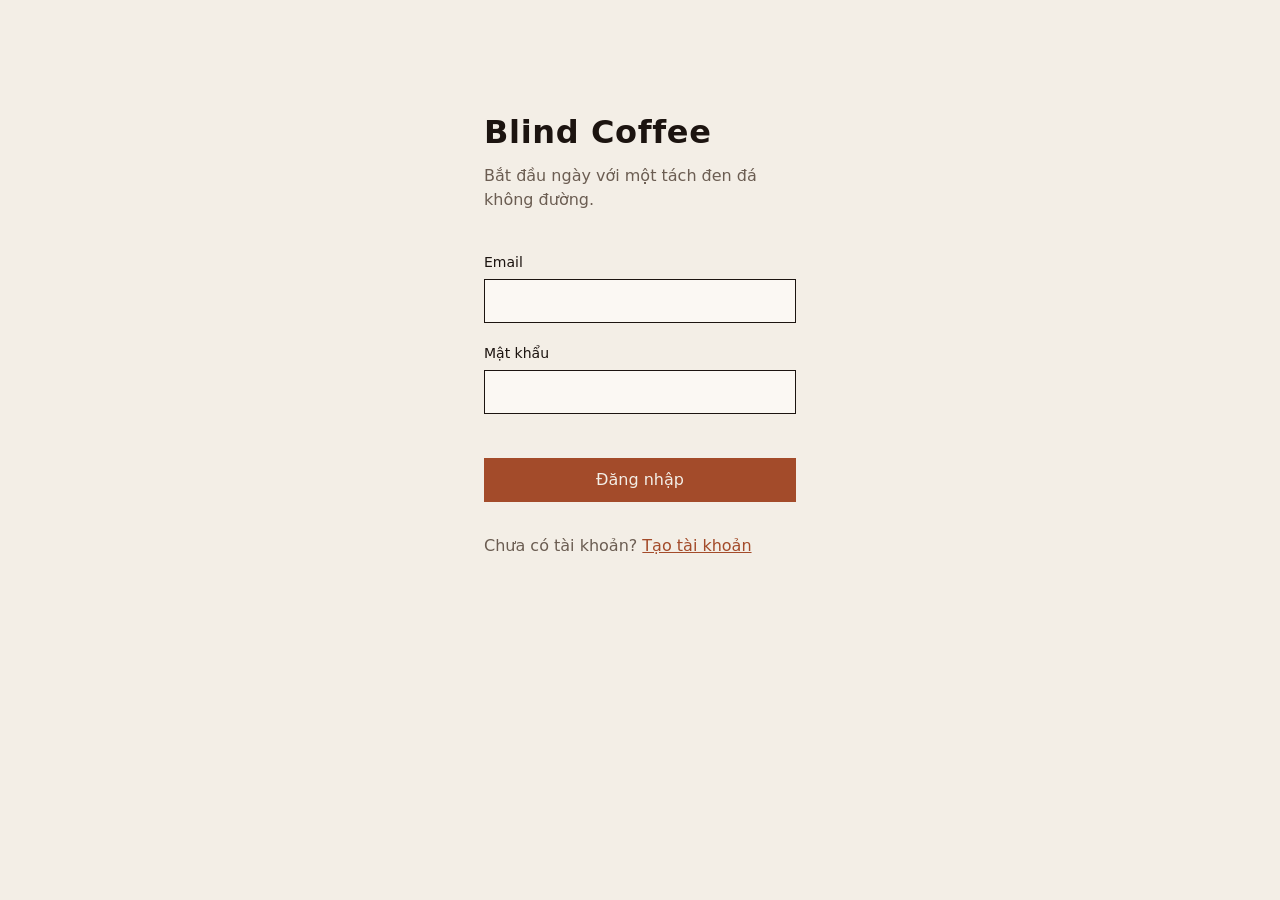
<file: index.html>
<!doctype html>
<html lang="vi">
<head>
<meta charset="utf-8">
<meta name="viewport" content="width=device-width,initial-scale=1">
<title>Blind Coffee</title>
<link rel="stylesheet" href="index.css">
</head>
<body>
<header class="top">
<strong>Blind Coffee</strong>
<span id="who"></span>
<button type="button" id="logout">Đăng xuất</button>
</header>
<nav aria-label="Mục chính">
<button type="button" data-act="nav" data-v="overview">Tổng quan</button>
<button type="button" data-act="nav" data-v="orders">Đơn hàng</button>
<button type="button" data-act="nav" data-v="products">Sản phẩm</button>
<button type="button" data-act="nav" data-v="customers">Khách hàng</button>
</nav>
<main>

<section id="overview">
<div class="row"><h2 class="grow">Tổng quan</h2>
<label class="inline"><input type="checkbox" id="live" checked> Trực tuyến</label></div>
<dl class="stats">
<div><dt>Doanh thu hôm nay</dt><dd id="rev"></dd></div>
<div><dt>Số đơn</dt><dd id="count"></dd></div>
<div><dt>Đơn đang mở</dt><dd id="open"></dd></div>
</dl>
<h3>Đơn mới nhất</h3>
<ul id="latest"></ul>
</section>

<section id="orders" hidden>
<h2>Đơn hàng</h2>
<details>
<summary>Tạo đơn mới</summary>
<form id="order-form">
<fieldset><legend>Chọn món và số lượng</legend><div id="pick" class="pick"></div></fieldset>
<div class="fields">
<div><label for="cust">Khách</label><select id="cust"></select></div>
<div><label for="mode">Thanh toán</label><select id="mode"><option value="now">Thu ngay</option><option value="later">Pha trước</option></select></div>
<div><label for="method">Hình thức thu</label><select id="method"><option value="cash">Tiền mặt</option><option value="card">Thẻ</option><option value="transfer">Chuyển khoản</option></select></div>
</div>
<label for="note">Ghi chú</label>
<input id="note" maxlength="120">
<p class="muted">Cổng thanh toán có thể gắn thêm sau.</p>
<p id="order-error" class="error" role="alert"></p>
<button type="submit">Lưu đơn</button>
</form>
</details>
<div class="fields">
<div><label for="filter">Lọc</label>
<select id="filter"><option value="open">Đang mở</option><option value="all">Tất cả</option><option value="pending">Mới</option><option value="preparing">Đang pha</option><option value="ready">Sẵn sàng</option><option value="paid">Đã thu</option></select></div>
<div><label for="q">Tìm theo mã hoặc tên khách</label><input id="q" type="search"></div>
</div>
<ul id="order-list"></ul>
</section>

<section id="products" hidden>
<h2>Sản phẩm</h2>
<details>
<summary>Thêm sản phẩm</summary>
<form id="product-form">
<div class="fields">
<div><label for="pname">Tên</label><input id="pname" maxlength="60"></div>
<div><label for="pcat">Nhóm</label><select id="pcat"><option>Cà phê</option><option>Trà</option><option>Bánh</option></select></div>
<div><label for="pprice">Giá (₫)</label><input id="pprice" type="number" min="1000" step="1000"></div>
</div>
<p id="product-error" class="error" role="alert"></p>
<button type="submit">Thêm sản phẩm</button>
</form>
</details>
<ul id="product-list"></ul>
</section>

<section id="customers" hidden>
<h2>Khách hàng</h2>
<details>
<summary>Thêm khách hàng</summary>
<form id="customer-form">
<div class="fields">
<div><label for="cname">Tên</label><input id="cname" maxlength="60"></div>
<div><label for="cphone">Số điện thoại</label><input id="cphone" type="tel"></div>
<div><label for="cnote">Ghi chú</label><input id="cnote" maxlength="120"></div>
</div>
<p id="customer-error" class="error" role="alert"></p>
<button type="submit">Thêm khách hàng</button>
</form>
</details>
<ul id="customer-list"></ul>
</section>

</main>
<script src="index.js"></script>
</body>
</html>
</file>
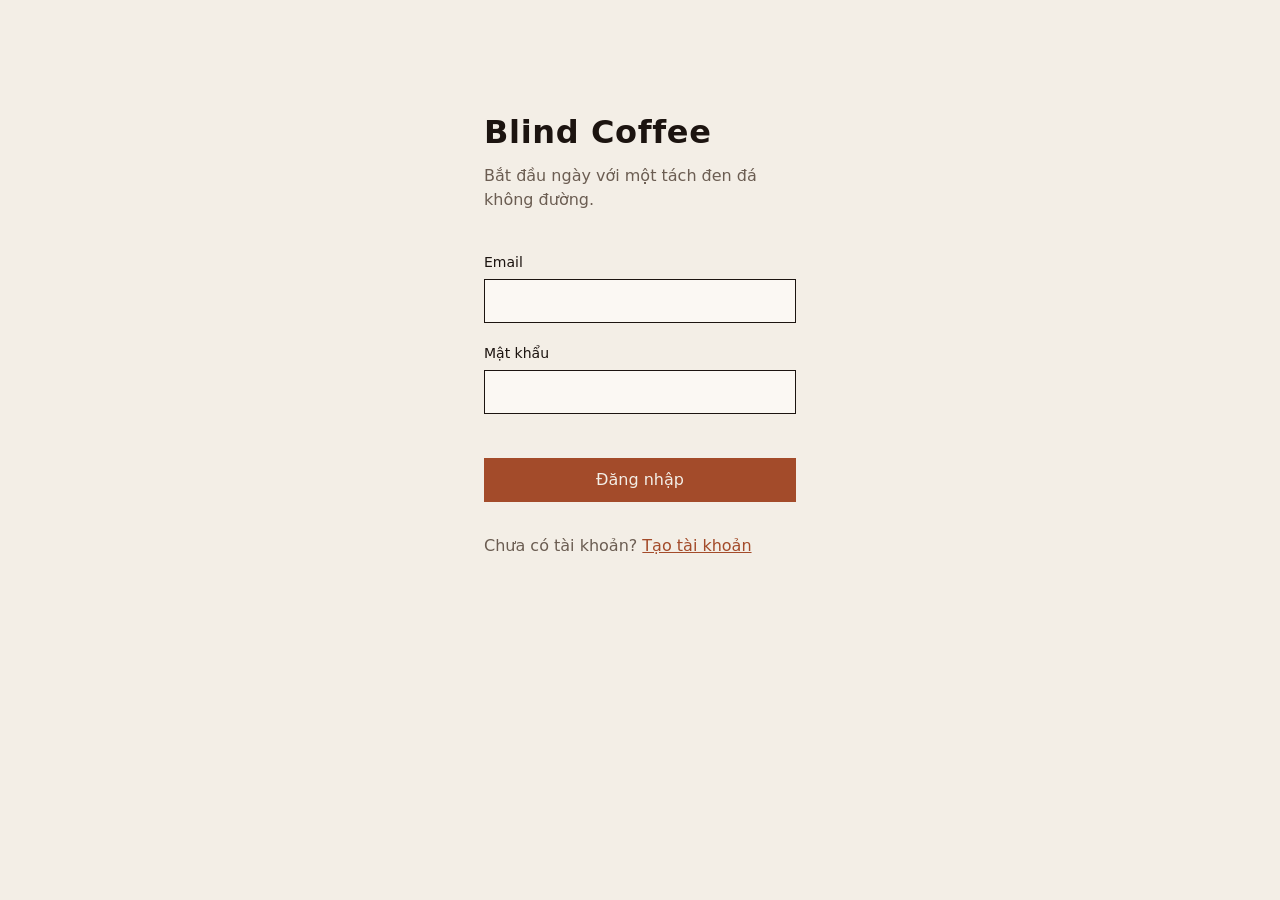
<file: login.html>
<!doctype html>
<html lang="vi">
<head>
<meta charset="utf-8">
<meta name="viewport" content="width=device-width,initial-scale=1">
<title>Đăng nhập · Blind Coffee</title>
<link rel="stylesheet" href="login.css">
</head>
<body>
<main>
<h1>Blind Coffee</h1>
<p class="tag">Bắt đầu ngày với một tách đen đá không đường.</p>
<form id="form" novalidate>
<label for="email">Email</label>
<input id="email" type="email" autocomplete="email">
<label for="password">Mật khẩu</label>
<input id="password" type="password" autocomplete="current-password">
<p id="error" class="error" role="alert"></p>
<button type="submit">Đăng nhập</button>
</form>
<p class="alt">Chưa có tài khoản? <a href="register.html">Tạo tài khoản</a></p>
</main>
<script src="login.js"></script>
</body>
</html>
</file>
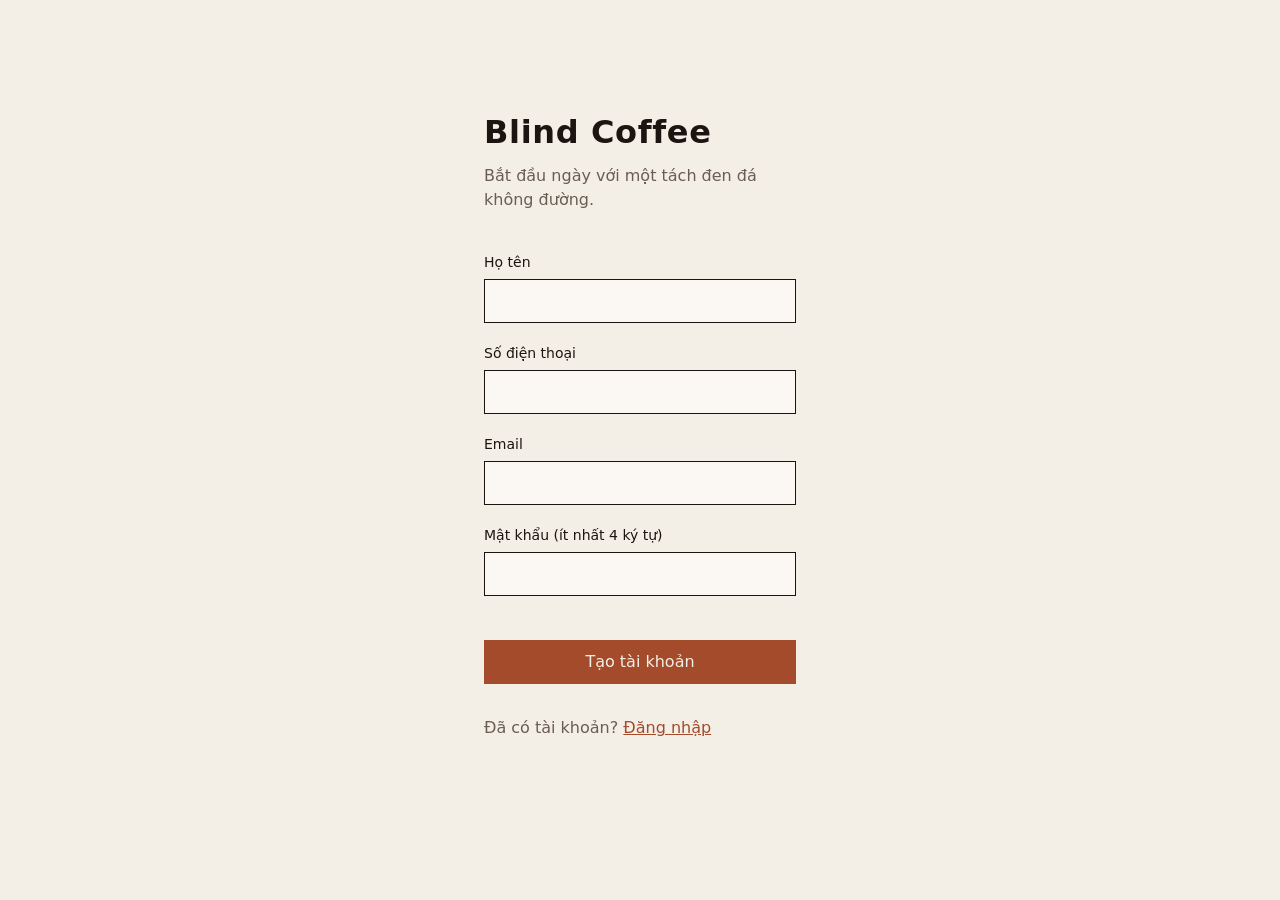
<file: register.html>
<!doctype html>
<html lang="vi">
<head>
<meta charset="utf-8">
<meta name="viewport" content="width=device-width,initial-scale=1">
<title>Tạo tài khoản · Blind Coffee</title>
<link rel="stylesheet" href="register.css">
</head>
<body>
<main>
<h1>Blind Coffee</h1>
<p class="tag">Bắt đầu ngày với một tách đen đá không đường.</p>
<form id="form" novalidate>
<label for="name">Họ tên</label>
<input id="name" autocomplete="name">
<label for="phone">Số điện thoại</label>
<input id="phone" type="tel" autocomplete="tel">
<label for="email">Email</label>
<input id="email" type="email" autocomplete="email">
<label for="password">Mật khẩu (ít nhất 4 ký tự)</label>
<input id="password" type="password" autocomplete="new-password">
<p id="error" class="error" role="alert"></p>
<button type="submit">Tạo tài khoản</button>
</form>
<p class="alt">Đã có tài khoản? <a href="login.html">Đăng nhập</a></p>
</main>
<script src="register.js"></script>
</body>
</html>
</file>
<file: index.css>
*{box-sizing:border-box}
body{margin:0;background:#f3eee6;color:#1c1410;font:16px/1.5 system-ui,-apple-system,"Segoe UI",Roboto,sans-serif}
button,input,select{font:inherit;color:inherit}
button{min-height:44px;padding:0 16px;background:transparent;border:1px solid #1c1410;border-radius:0;cursor:pointer}
button[type=submit]{background:#a34b2a;border-color:#a34b2a;color:#f3eee6}
button[aria-pressed=true]{background:#1c1410;color:#f3eee6}
input:not([type=checkbox]),select{display:block;width:100%;min-height:44px;padding:0 12px;background:#fbf8f3;border:1px solid #1c1410;border-radius:0}
input[type=checkbox]{width:20px;height:20px;accent-color:#a34b2a}
:focus-visible{outline:2px solid #a34b2a;outline-offset:2px}
[hidden]{display:none!important}
.top{display:flex;align-items:center;gap:16px;padding:12px 24px;border-bottom:1px solid #d9cfc0}
.top strong{margin-right:auto;font-size:1.125rem}
nav{display:flex;flex-wrap:wrap;gap:8px;padding:0 16px;border-bottom:1px solid #d9cfc0}
nav button{border:0;border-bottom:2px solid transparent}
nav button[aria-current=page]{color:#a34b2a;border-bottom-color:#a34b2a}
main{max-width:880px;margin:0 auto;padding:16px 24px 64px}
h2{margin:24px 0 16px;font-size:1.5rem}
h3{margin:40px 0 0;font-size:1rem}
ul{list-style:none;margin:0;padding:0}
li{padding:14px 0;border-bottom:1px solid #d9cfc0}
li p{margin:4px 0 8px}
fieldset{margin:0;padding:0;border:0}
legend{padding:0;margin-top:16px;font-size:.875rem}
label{display:block;margin:12px 0 4px;font-size:.875rem}
label.inline{display:flex;align-items:center;gap:8px;min-height:44px;margin:0;font-size:1rem}
details{margin-bottom:16px}
summary{display:flex;align-items:center;min-height:44px;color:#a34b2a;font-weight:600;cursor:pointer}
.row{display:flex;flex-wrap:wrap;align-items:center;gap:8px 16px}
.grow{margin-right:auto}
.muted{color:#6b5d52}
.error{min-height:1.5em;margin:8px 0;color:#a34b2a}
.fields{display:grid;grid-template-columns:repeat(auto-fit,minmax(180px,1fr));gap:0 16px}
.stats{display:grid;grid-template-columns:repeat(auto-fit,minmax(160px,1fr));gap:24px;margin:0}
.stats dt{color:#6b5d52;font-size:.875rem}
.stats dd{margin:0;font-size:1.75rem}
.pick label{display:flex;align-items:center;gap:12px;margin:0;padding:4px 0;font-size:1rem}
.pick input{width:72px}
.price{width:130px!important}
.badge{padding:2px 8px;border:1px solid currentColor;font-size:.8125rem}
.pay p{flex-basis:100%;margin:0}
</file>
<file: login.css>
*{box-sizing:border-box}
body{margin:0;background:#f3eee6;color:#1c1410;font:16px/1.5 system-ui,-apple-system,"Segoe UI",Roboto,sans-serif}
button,input{font:inherit;color:inherit}
main{max-width:360px;margin:0 auto;padding:12vh 24px 48px}
h1{margin:0;font-size:2rem;letter-spacing:.02em}
.tag{margin:8px 0 40px;color:#6b5d52}
label{display:block;margin:20px 0 6px;font-size:.875rem}
input{display:block;width:100%;min-height:44px;padding:0 12px;background:#fbf8f3;border:1px solid #1c1410;border-radius:0}
button{width:100%;min-height:44px;margin-top:8px;background:#a34b2a;border:1px solid #a34b2a;border-radius:0;color:#f3eee6;cursor:pointer}
:focus-visible{outline:2px solid #a34b2a;outline-offset:2px}
.error{min-height:1.5em;margin:12px 0 0;color:#a34b2a}
.alt{margin-top:32px;color:#6b5d52}
a{color:#a34b2a}
</file>
<file: register.css>
*{box-sizing:border-box}
body{margin:0;background:#f3eee6;color:#1c1410;font:16px/1.5 system-ui,-apple-system,"Segoe UI",Roboto,sans-serif}
button,input{font:inherit;color:inherit}
main{max-width:360px;margin:0 auto;padding:12vh 24px 48px}
h1{margin:0;font-size:2rem;letter-spacing:.02em}
.tag{margin:8px 0 40px;color:#6b5d52}
label{display:block;margin:20px 0 6px;font-size:.875rem}
input{display:block;width:100%;min-height:44px;padding:0 12px;background:#fbf8f3;border:1px solid #1c1410;border-radius:0}
button{width:100%;min-height:44px;margin-top:8px;background:#a34b2a;border:1px solid #a34b2a;border-radius:0;color:#f3eee6;cursor:pointer}
:focus-visible{outline:2px solid #a34b2a;outline-offset:2px}
.error{min-height:1.5em;margin:12px 0 0;color:#a34b2a}
.alt{margin-top:32px;color:#6b5d52}
a{color:#a34b2a}
</file>
